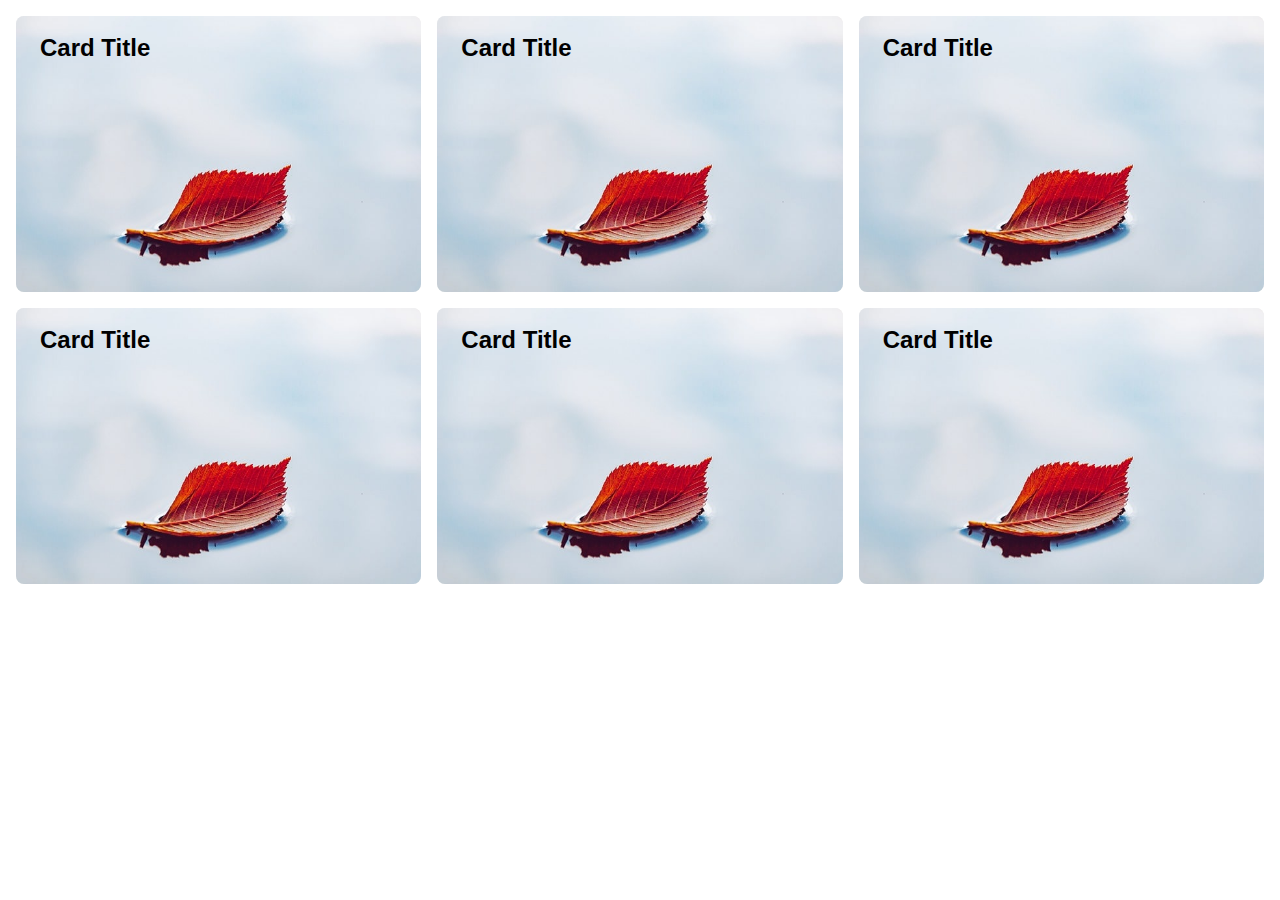
<file: container-query/index.html>
<!DOCTYPE html>
<html lang="en">
	<head>
		<meta charset="UTF-8" />
		<meta name="viewport" content="width=device-width, initial-scale=1.0" />
		<title>CSS Container Query</title>
		<link rel="stylesheet" href="main.css" />
	</head>
	<body>
		<div class="card-container">
			<div class="card">
				<h3>Card Title</h3>
				<img src="sample-img.jpg" alt="" />
			</div>
			<div class="card">
				<h3>Card Title</h3>
				<img src="sample-img.jpg" alt="" />
			</div>
			<div class="card">
				<h3>Card Title</h3>
				<img src="sample-img.jpg" alt="" />
			</div>
			<div class="card">
				<h3>Card Title</h3>
				<img src="sample-img.jpg" alt="" />
			</div>
			<div class="card">
				<h3>Card Title</h3>
				<img src="sample-img.jpg" alt="" />
			</div>
			<div class="card">
				<h3>Card Title</h3>
				<img src="sample-img.jpg" alt="" />
			</div>
		</div>
	</body>
</html>
</file>
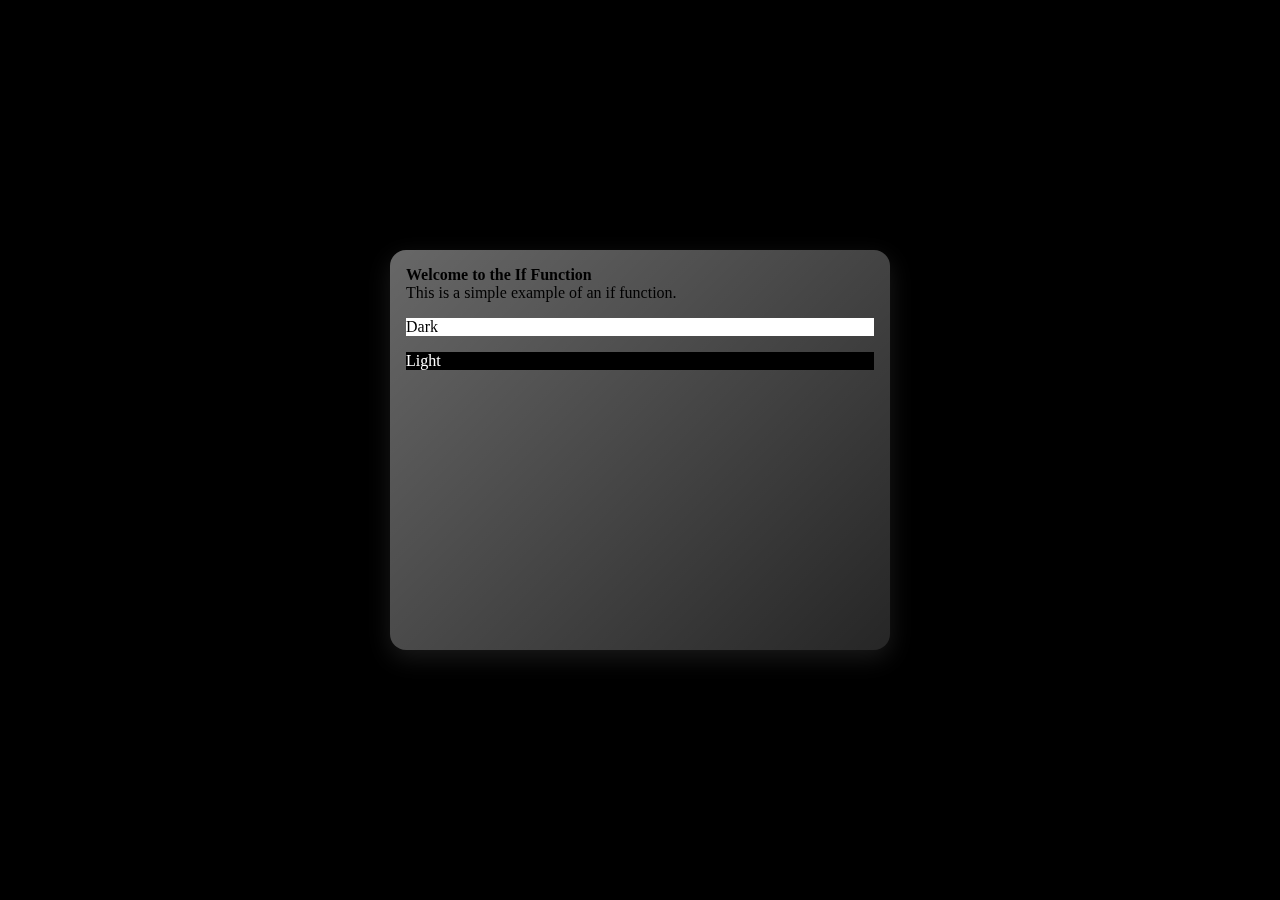
<file: if-function/index.html>
<!DOCTYPE html>
<html lang="en">
	<head>
		<meta charset="UTF-8" />
		<meta name="viewport" content="width=device-width, initial-scale=1.0" />
		<title>Document</title>
		<link rel="stylesheet" href="style.css" />
	</head>
	<body data-theme="dark">
		<div class="card">
			<h1>Welcome to the If Function</h1>
			<p>This is a simple example of an if function.</p>
			<div class="box dark">Dark</div>
			<div class="box light">Light</div>
		</div>
	</body>
</html>
</file>
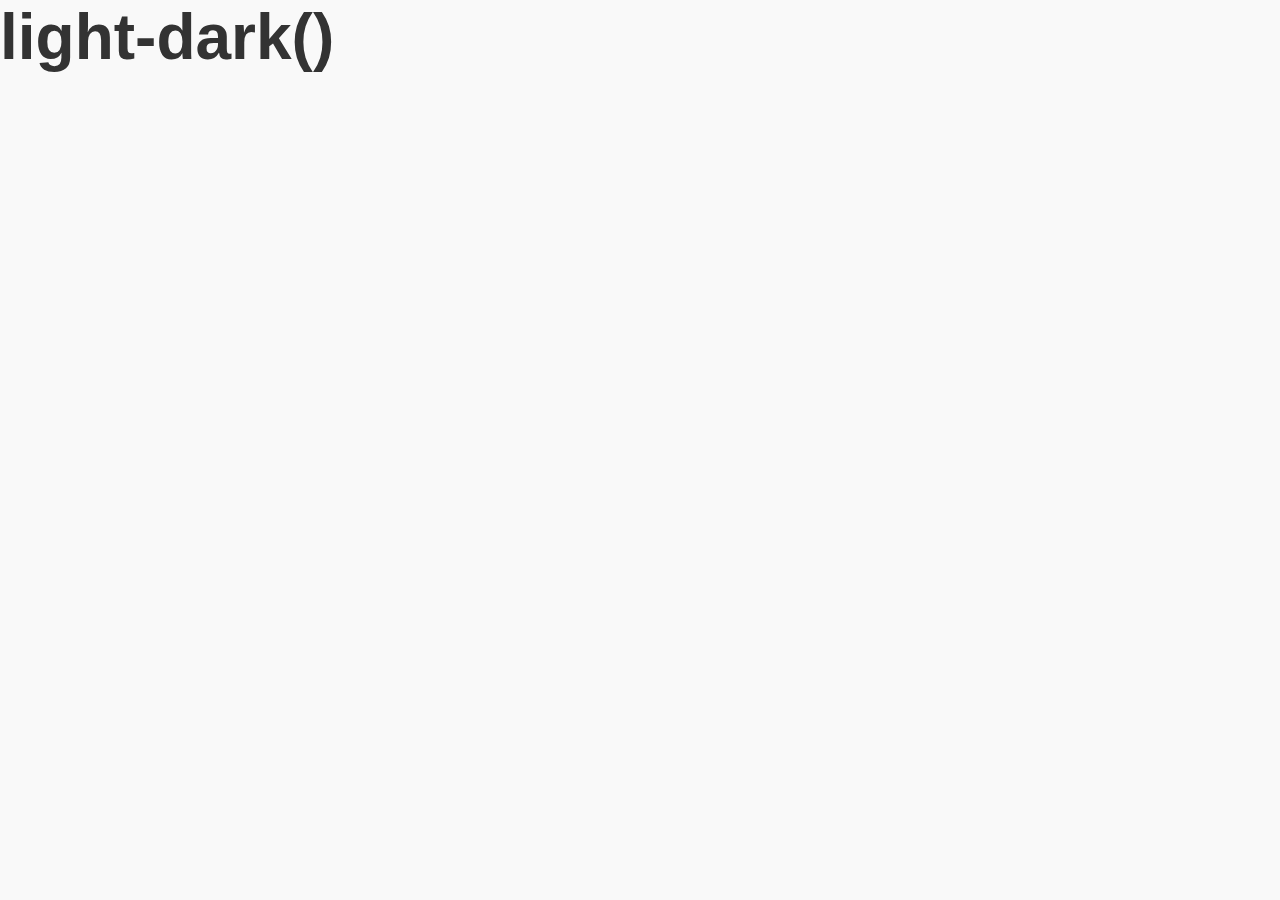
<file: light-dark-function/index.html>
<!DOCTYPE html>
<html lang="en">
	<head>
		<meta charset="UTF-8" />
		<meta name="viewport" content="width=device-width, initial-scale=1.0" />
		<title>Document</title>
		<link rel="stylesheet" href="main.css" />
	</head>
	<body>
		<h2>light-dark()</h2>
	</body>
</html>
</file>
<file: container-query/main.css>
* {
    box-sizing: border-box;
    margin: 0;
    padding: 0;
}

body {
    font-family: Arial, sans-serif;
    font-size: 16px;
    line-height: 1.5;
    width: 100%;
    height: max-content;
}

img {
    max-width: 100%;
}

.card-container {
    display: grid;
    grid-template-columns: repeat(3, 1fr);
    padding: 1rem;
    gap: 1rem;
}

@container card (max-width: 150px) {
    .card h3 {
        font-size: 3rem;
    }
}

.card {
    container-name: card;
    container-type: inline-size;
    position: relative;
    background-color: #f0f0f0;
    border-radius: 0.5rem;
    overflow: hidden;
    width: 100%;
}

.card img {
    width: 100%;
    height: 100%;
    object-fit: cover;
    object-position: bottom;
}

.card h3 {
    position: absolute;
    top: 5%;
    left: 1em;
    font-size: 1.5rem;
}
</file>
<file: if-function/style.css>
:root {
	--bg-dark: black;
	--bg-light: #f0f0f0;
	--font-color-dark: black;
	--font-color-light: #f0f0f0;
}

* {
	margin: 0;
	font-size: 16px;
	box-sizing: border-box;
}

body {
	height: 100vh;
	display: grid;
	place-items: center;
	background-color: var(--bg-dark);
}

.card {
	width: 500px;
	height: 400px;
	padding: 1rem;
	background: rgba(255, 255, 255, 0.15);
	backdrop-filter: blur(16px) saturate(1.2) brightness(1.1);
	border-radius: 16px;
	box-shadow: 0 8px 24px rgba(255, 255, 255, 0.1);
	border: px solid rgba(255, 255, 255, 0.25);
	background-image: linear-gradient(
		135deg,
		rgba(255, 255, 255, 0.3) 0%,
		rgba(255, 255, 255, 0) 100%
	);
}

.box {
	margin-top: 1rem;
	color: var(--color);
	background-color: if(style(--color: white): black; else: white);
}

.dark {
	--color: black;
}

.light {
	--color: white;
}
</file>
<file: light-dark-function/main.css>
* {
    box-sizing: border-box;
    margin: 0;
    padding: 0;
    font-size: 16px;
}

:root {
    --light-color: #f9f9f9;
    --dark-color: #333;
}

body {
    background: light-dark(#f9f9f9, #333);
    color: light-dark(#333, #f9f9f9);
}

h2 {
    font-size: 4rem;
    font-family: sans-serif;
}
</file>
